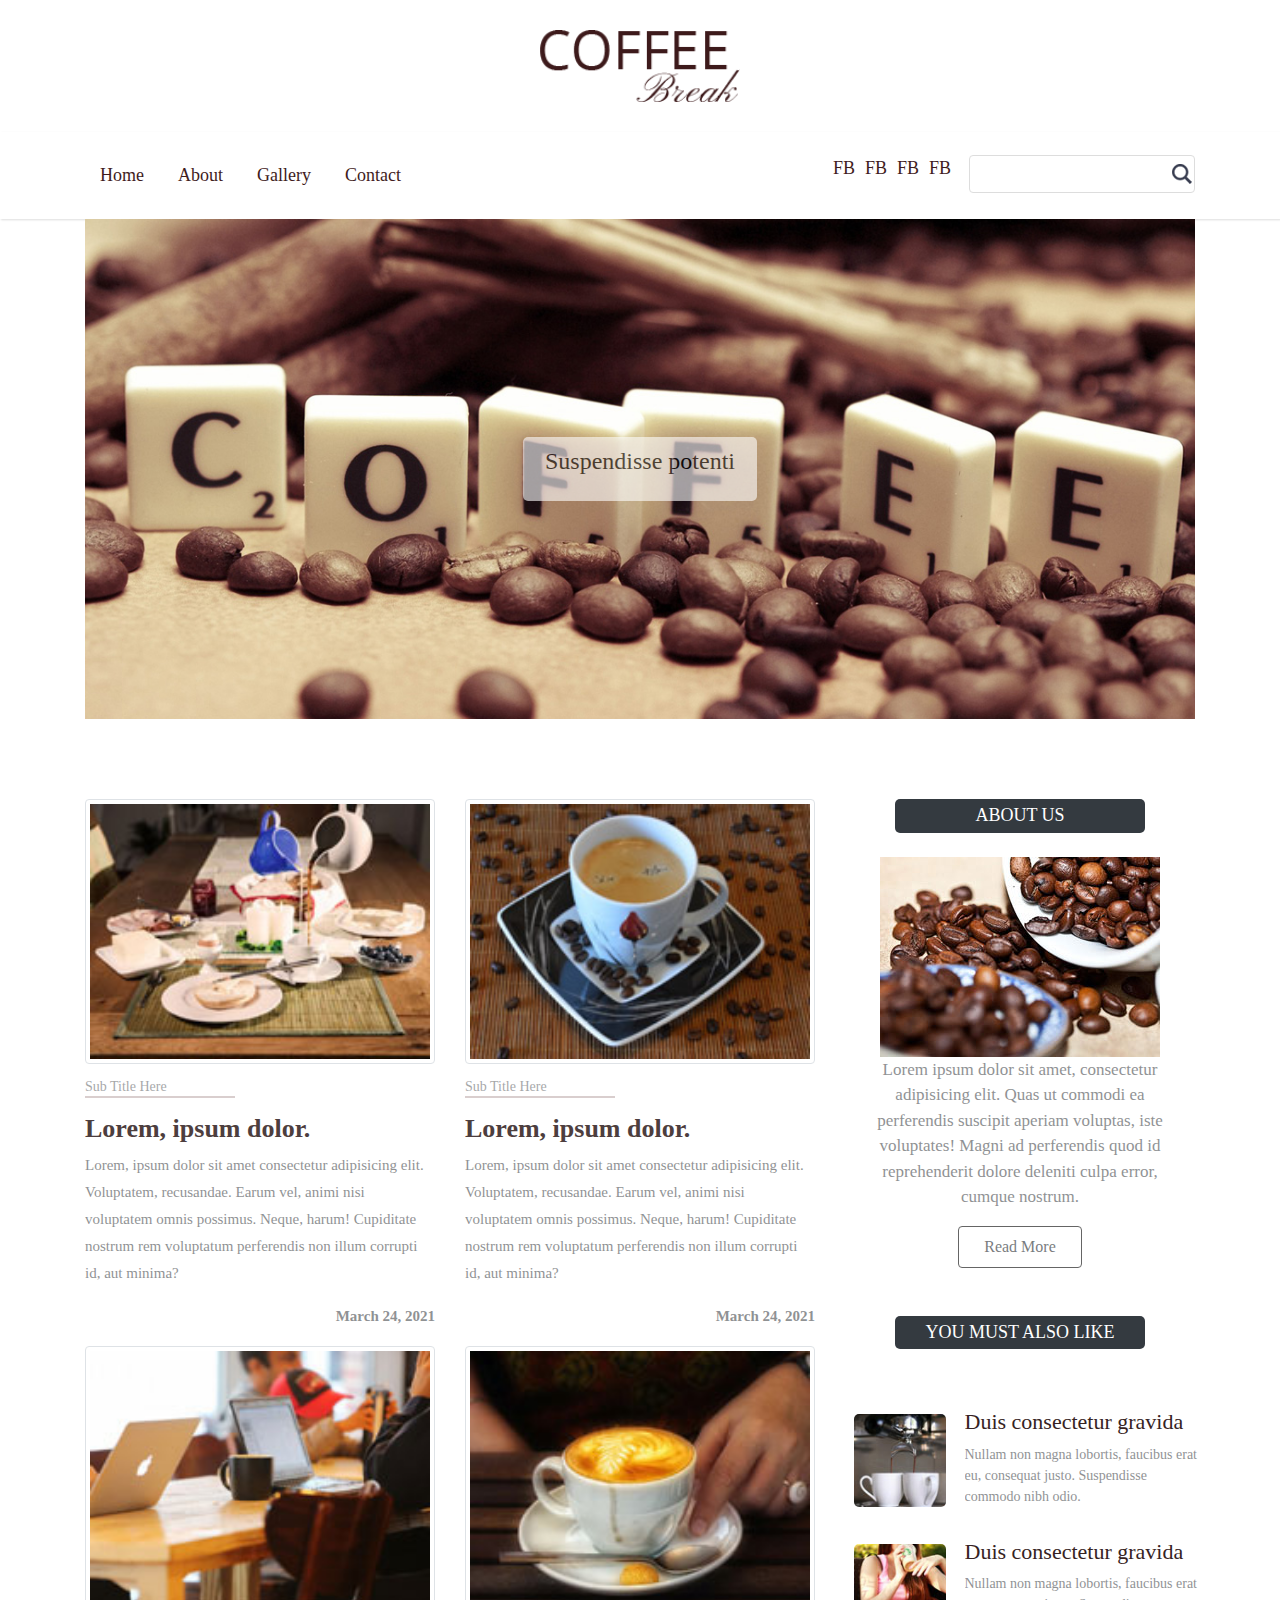
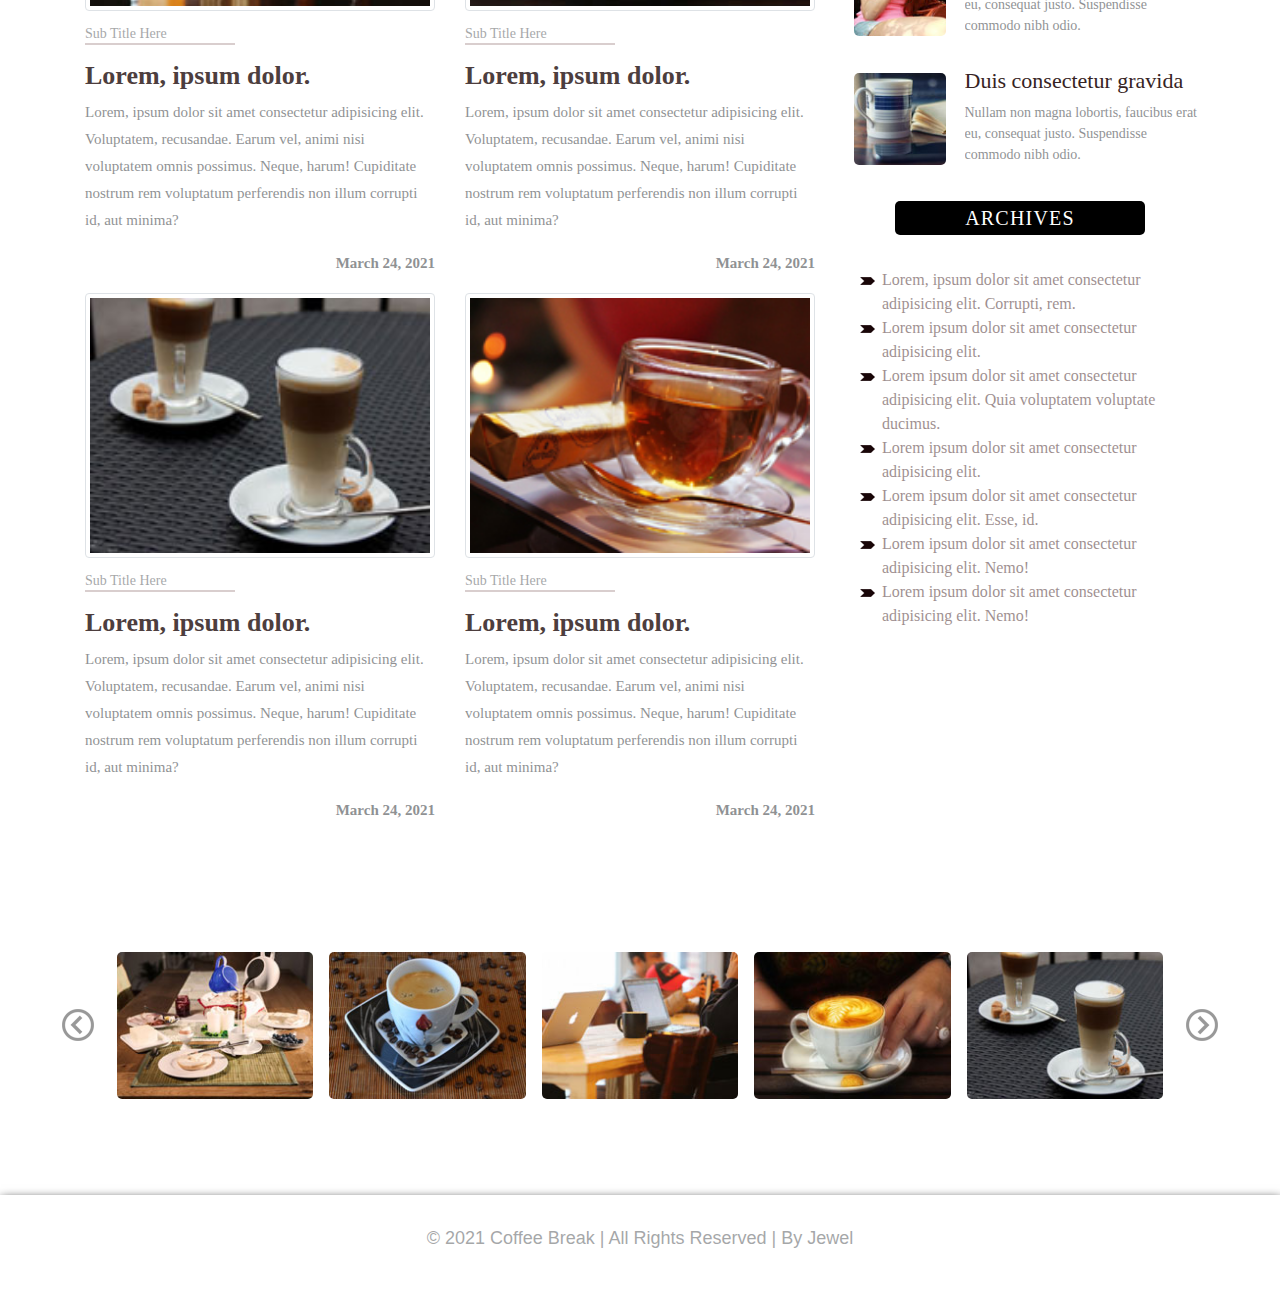
<file: index.html>
<!DOCTYPE html>
<html lang="en">
<head>
    <meta charset="UTF-8">
    <meta http-equiv="X-UA-Compatible" content="IE=edge">
    <meta name="viewport" content="width=device-width, initial-scale=1.0">
    <title>Coffe Break a Blog Category</title>
    <link rel="stylesheet" href="assets/css/bootstrap.min.css">
    <link rel="stylesheet" href="assets/css/flexisel.css">
    <link rel="stylesheet" href="assets/css/style.css">
</head>
<body>
    <header class="header-top-area">
        <div class="container">
            <div class="logo">
                <a href="index.html"><img class="img-fluid" src="assets/images/logo-1.png" alt="Logo"></a>
            </div>
        </div>
        <div class="menu-area">
           <div class="container">
                <div class="menu-left float-left">
                    <nav class="main-menu">
                        <ul>
                            <li><a href="index.html">Home</a></li>
                            <li><a href="about.html">About</a></li>
                            <li><a href="gallery.html">Gallery</a></li>
                            <li><a href="#">Contact</a></li>
                        </ul>
                    </nav>
                </div>
                <div class="menu-toggle float-left">
                    <div class="box box1"></div>
                    <div class="box box2"></div>
                    <div class="box box3"></div>
                </div>
                <!-- End Menu left -->
                <div class="menu-right float-right">
                    <ul>
                        <li><a href="#">FB</a></li>
                        <li><a href="#">FB</a></li>
                        <li><a href="#">FB</a></li>
                        <li><a href="#">FB</a></li>
                    </ul>
                   <div class="search-form ">
                    <form action="#">
                        <input type="search" class="form-control">
                    </form>
                   </div>
                </div>
           </div>
        </div>
    </header>
    <!-- End Header Area -->
    <!-- Start Banner Area -->
    <div class="banner-area">
        <div class="container">
            <div class="banner">
                <div class="title">
                    <p>Suspendisse potenti</p>
                </div>
            </div>
        </div>
    </div>
    <!-- END BANNER AREA -->
    <!-- START ABOUT AREA -->
    <section class="about-area sec-padding">
        <div class="container">
            <div class="row">
                <div class="col-lg-8 col-md-12 ">
                    <div class="about-left-area">
                        <div class="row">
                            <div class="col-lg-6 col-md-6 col-sm-6">
                                <div class="about-content">
                                   <a href="#"> <img class="img-fluid img-thumbnail" src="assets/images/s-1.jpg" alt="Janina"></a>
                                    <h5>Sub Title Here</h5>
                                    <a href="#" > <h2>Lorem, ipsum dolor.</h2></a>
                                    <p>Lorem, ipsum dolor sit amet consectetur adipisicing elit. Voluptatem, recusandae. Earum vel, animi nisi voluptatem omnis possimus. Neque, harum! Cupiditate nostrum rem voluptatum perferendis non illum corrupti id, aut minima?</p>
                                    <p class="text-right font-weight-bold">March 24, 2021</p>
                                </div>
                            </div>
                            <div class="col-lg-6 col-md-6 col-sm-6">
                                <div class="about-content">
                                   <a href="#"> <img class="img-fluid img-thumbnail" src="assets/images/s-2.jpg" alt="Janina"></a>
                                    <h5>Sub Title Here</h5>
                                    <a href="#" > <h2>Lorem, ipsum dolor.</h2></a>
                                    <p>Lorem, ipsum dolor sit amet consectetur adipisicing elit. Voluptatem, recusandae. Earum vel, animi nisi voluptatem omnis possimus. Neque, harum! Cupiditate nostrum rem voluptatum perferendis non illum corrupti id, aut minima?</p>
                                    <p class="text-right font-weight-bold">March 24, 2021</p>
                                </div>
                            </div>
                            <div class="col-lg-6 col-md-6 col-sm-6">
                                <div class="about-content">
                                   <a href="#"> <img class="img-fluid img-thumbnail" src="assets/images/s-3.jpg" alt="Janina"></a>
                                    <h5>Sub Title Here</h5>
                                    <a href="#" > <h2>Lorem, ipsum dolor.</h2></a>
                                    <p>Lorem, ipsum dolor sit amet consectetur adipisicing elit. Voluptatem, recusandae. Earum vel, animi nisi voluptatem omnis possimus. Neque, harum! Cupiditate nostrum rem voluptatum perferendis non illum corrupti id, aut minima?</p>
                                    <p class="text-right font-weight-bold">March 24, 2021</p>
                                </div>
                            </div>
                            <div class="col-lg-6 col-md-6 col-sm-6">
                                <div class="about-content">
                                   <a href="#"> <img class="img-fluid img-thumbnail" src="assets/images/s-4.jpg" alt="Janina"></a>
                                    <h5>Sub Title Here</h5>
                                    <a href="#" > <h2>Lorem, ipsum dolor.</h2></a>
                                    <p>Lorem, ipsum dolor sit amet consectetur adipisicing elit. Voluptatem, recusandae. Earum vel, animi nisi voluptatem omnis possimus. Neque, harum! Cupiditate nostrum rem voluptatum perferendis non illum corrupti id, aut minima?</p>
                                    <p class="text-right font-weight-bold">March 24, 2021</p>
                                </div>
                            </div>
                            <div class="col-lg-6 col-md-6 col-sm-6">
                                <div class="about-content">
                                   <a href="#"> <img class="img-fluid img-thumbnail" src="assets/images/s-5.jpg" alt="Janina"></a>
                                    <h5>Sub Title Here</h5>
                                    <a href="#" > <h2>Lorem, ipsum dolor.</h2></a>
                                    <p>Lorem, ipsum dolor sit amet consectetur adipisicing elit. Voluptatem, recusandae. Earum vel, animi nisi voluptatem omnis possimus. Neque, harum! Cupiditate nostrum rem voluptatum perferendis non illum corrupti id, aut minima?</p>
                                    <p class="text-right font-weight-bold">March 24, 2021</p>
                                </div>
                            </div>
                            <div class="col-lg-6 col-md-6 col-sm-6">
                                <div class="about-content">
                                   <a href="#"> <img class="img-fluid img-thumbnail" src="assets/images/s-6.jpg" alt="Janina"></a>
                                    <h5>Sub Title Here</h5>
                                    <a href="#" > <h2>Lorem, ipsum dolor.</h2></a>
                                    <p>Lorem, ipsum dolor sit amet consectetur adipisicing elit. Voluptatem, recusandae. Earum vel, animi nisi voluptatem omnis possimus. Neque, harum! Cupiditate nostrum rem voluptatum perferendis non illum corrupti id, aut minima?</p>
                                    <p class="text-right font-weight-bold">March 24, 2021</p>
                                </div>
                            </div>
                        </div>
                    </div>
                </div>
                <!--===========================********
                     End Left area
                 *****************===================== -->
                <div class="col-lg-4 col-md-12 ">
                    <div class="about-right-area ">
                       <div class="row">
                            <div class="col-lg-10 offset-lg-1 offset-md-1 col-md-10 text-center">
                                <h2 class="bg-dark text-center text-white mb-4" id="widget-heading">About us</h2>
                                <div class="article">
                                    <img class="img-fluid img-rounded" src="assets/images/c-2.jpg" alt="Single">
                                    <p>Lorem ipsum dolor sit amet, consectetur adipisicing elit. Quas ut commodi ea perferendis suscipit aperiam voluptas, iste voluptates! Magni ad perferendis quod id reprehenderit dolore deleniti culpa error, cumque nostrum.</p>
                                    <a href="#" class="btn my-btn">Read More</a>
                                </div>
                            </div>
                        </div>
                       <div class="row">
                            <div class="col-lg-12 col-md-10 text-center">
                                <h2 class="bg-dark text-center text-white mb-4 mt-5" id="widget-heading">You must also like</h2>
                        </div>
                        <!-- ************* Start Desc Widget ********** -->
                        <div class="desc-widget">
                            <div class="widget-desc">
                                <div class="img-left">
                                    <a href="#" ><img src="assets/images/c-10.jpg" alt="something"></a>
                                </div>
                                <div class="text-right">
                                    <a href="#"><h2>Duis consectetur gravida</h2></a>
                                    <p>Nullam non magna lobortis, faucibus erat eu, consequat justo. Suspendisse commodo nibh odio.</p>
                                </div>
                            </div>
                            <div class="clearfix"></div>
                            <div class="widget-desc">
                                <div class="img-left">
                                    <a href="#" ><img src="assets/images/c-12.jpg" alt="something"></a>
                                </div>
                                <div class="text-right">
                                    <a href="#"><h2>Duis consectetur gravida</h2></a>
                                    <p>Nullam non magna lobortis, faucibus erat eu, consequat justo. Suspendisse commodo nibh odio.</p>
                                </div>
                            </div>
                            <div class="clearfix"></div>
                            <div class="widget-desc">
                                <div class="img-left">
                                    <a href="#" ><img src="assets/images/c-11.jpg" alt="something"></a>
                                </div>
                                <div class="text-right">
                                    <a href="#"><h2>Duis consectetur gravida</h2></a>
                                    <p>Nullam non magna lobortis, faucibus erat eu, consequat justo. Suspendisse commodo nibh odio.</p>
                                </div>
                            </div>
                            <div class="clearfix"></div>
                        </div>
                        <!-- ************ END First Widget ************ -->
                       <div class="desc-widget anti-biotic">
                           <div class="row">
                               <div class="col-lg-12 col-md-12 col-12">
                                   <h2>archives</h2>
                               </div>
                               <ul>
                                   <li><a href="#">Lorem, ipsum dolor sit amet consectetur adipisicing elit. Corrupti, rem.</a></li>
                                   <li><a href="#">Lorem ipsum dolor sit amet consectetur adipisicing elit.</a></li>
                                   <li><a href="#">Lorem ipsum dolor sit amet consectetur adipisicing elit. Quia voluptatem voluptate ducimus.</a></li>
                                   <li><a href="#">Lorem ipsum dolor sit amet consectetur adipisicing elit.</a></li>
                                   <li><a href="#">Lorem ipsum dolor sit amet consectetur adipisicing elit. Esse, id.</a></li>
                                   <li><a href="#">Lorem ipsum dolor sit amet consectetur adipisicing elit. Nemo!</a></li>
                                   <li><a href="#">Lorem ipsum dolor sit amet consectetur adipisicing elit. Nemo!</a></li>
                               </ul>
                           </div>
                       </div>
                    </div>
                </div>
            </div>
        </div>
    </section>
    <!-- END ABOUT AREA -->
     <!--slide-starts-->
     <div class="slide">
        <div class="container">
            <div class="fle-xsel">
            <ul id="flexiselDemo3">
                <li>
                    <a href="#">
                        <div class="banner-1">
                            <img src="assets/images/s-1.jpg" class="img-fluid" alt="">
                        </div>
                    </a>
                </li>
                <li>
                    <a href="#">
                        <div class="banner-1">
                            <img src="assets/images/s-2.jpg" class="img-fluid" alt="">
                        </div>
                    </a>
                </li>			
                <li>
                    <a href="#">
                        <div class="banner-1">
                            <img src="assets/images/s-3.jpg" class="img-fluid" alt="">
                        </div>
                    </a>
                </li>		
                <li>
                    <a href="#">
                        <div class="banner-1">
                            <img src="assets/images/s-4.jpg" class="img-fluid" alt="">
                        </div>
                    </a>
                </li>	
                <li>
                    <a href="#">
                        <div class="banner-1">
                            <img src="assets/images/s-5.jpg" class="img-fluid" alt="">
                        </div>
                    </a>
                </li>	
                <li>
                    <a href="#">
                        <div class="banner-1">
                            <img src="assets/images/s-6.jpg" class="img-fluid" alt="">
                        </div>
                    </a>
                </li>				
            </ul>    
                <div class="clearfix"> </div>
            </div>
        </div>
    </div>	
<!--slide-end-->
<!-- START FOOTER AREA  -->
<footer >
    <div class="footer-area">
        <div class="container">
            <div class="col-12">
                <p>&copy; 2021 coffee break | all rights reserved | by jewel</p>
            </div>
        </div>
    </div>
</footer>
<!-- END FOOTER AREA -->

<script src="assets/js/jquery.min.js"></script>
<script src="assets/js/jquery.hoverdir.js"></script>
<script src="assets/js/jquery.chocolat.js"></script>
<script src="assets/js/easing.js"></script>
<script src="assets/js/modernizr.custom.97074.js"></script>
<script src="assets/js/move-top.js"></script>
<script src="assets/js/jquery.flexisel.js"></script>
<script src="assets/js/main.js"></script>

<script type="application/x-javascript"> addEventListener("load", function() { setTimeout(hideURLbar, 0); }, false); function hideURLbar(){ window.scrollTo(0,1); } </script>
</body>
</html>
</file>
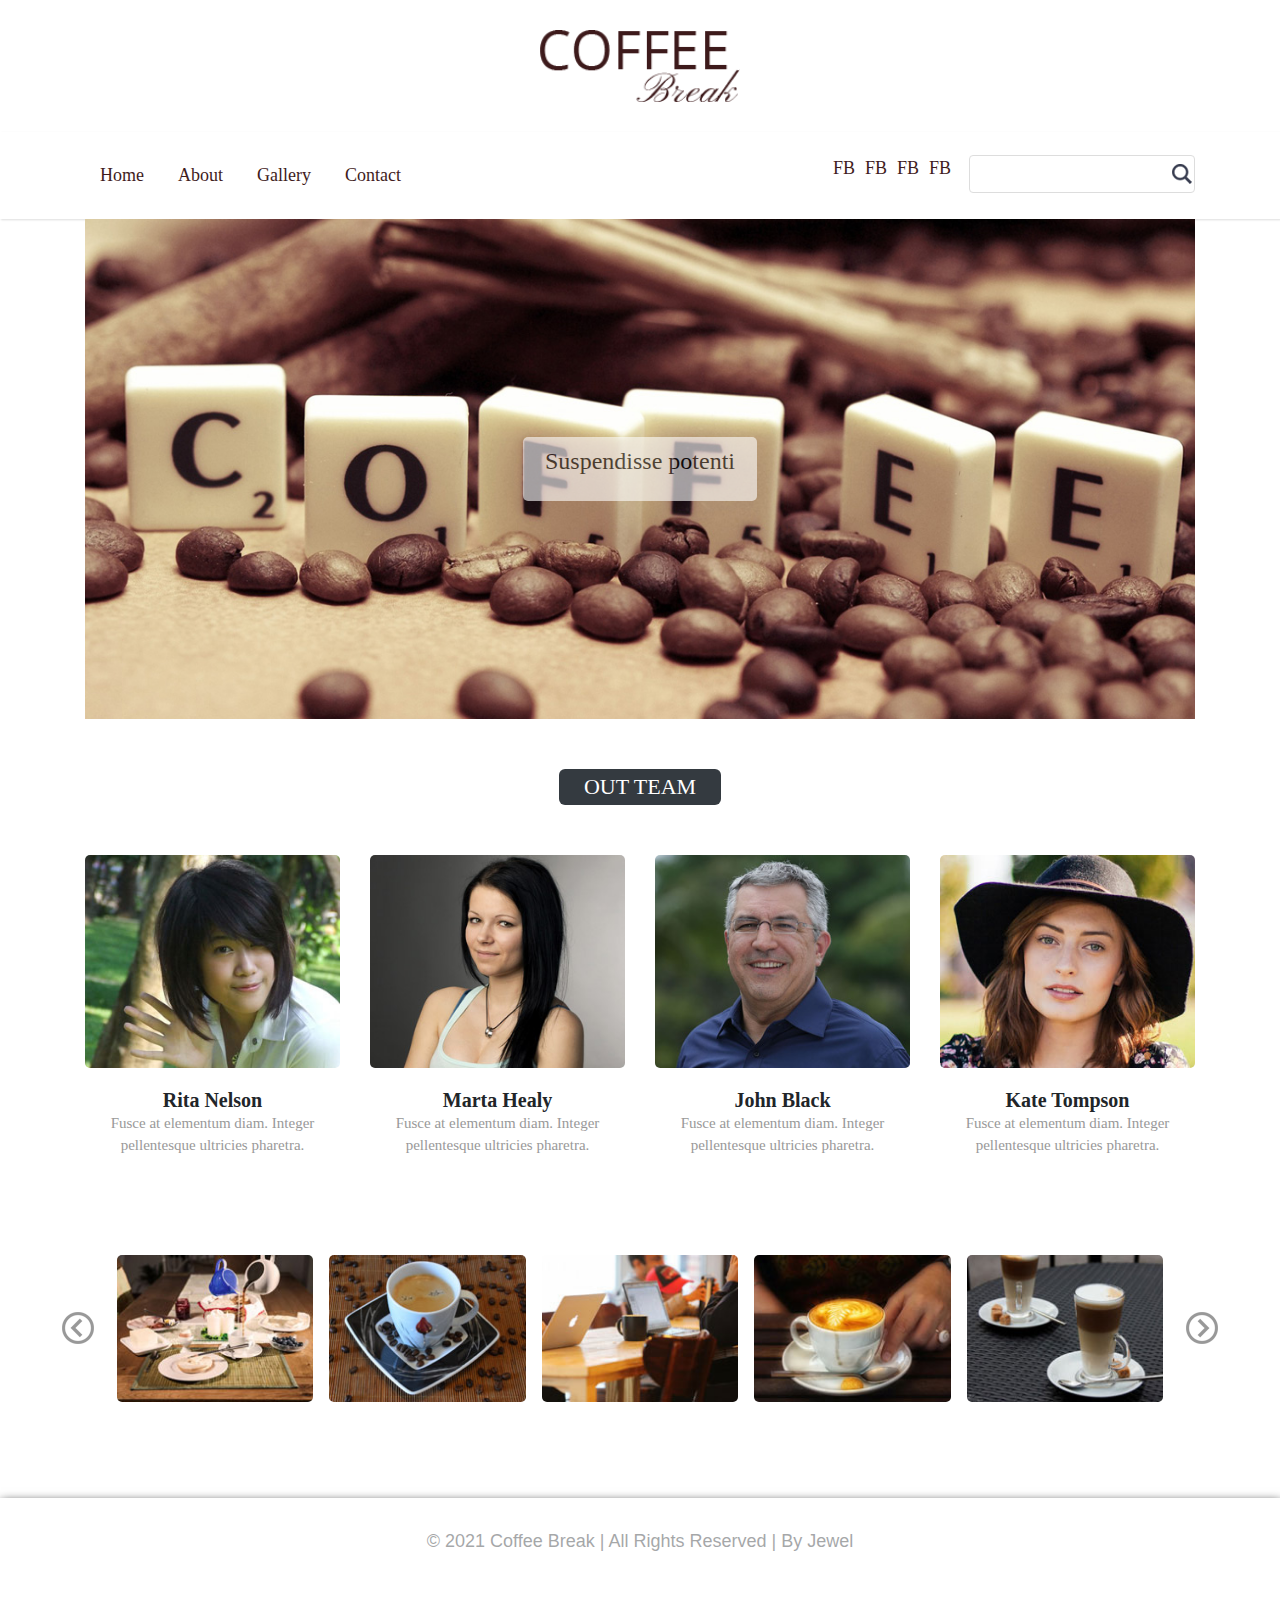
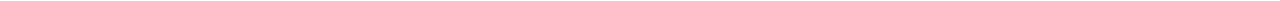
<file: about.html>
<!DOCTYPE html>
<html lang="en">
<head>
    <meta charset="UTF-8">
    <meta http-equiv="X-UA-Compatible" content="IE=edge">
    <meta name="viewport" content="width=device-width, initial-scale=1.0">
    <title>Coffe Break a Blog Category</title>
    <link rel="stylesheet" href="assets/css/bootstrap.min.css">
    <link rel="stylesheet" href="assets/css/flexisel.css">
    <link rel="stylesheet" href="assets/css/style.css">
</head>
<body>
    <header class="header-top-area">
        <div class="container">
            <div class="logo">
                <a href="index.html"><img class="img-fluid" src="assets/images/logo-1.png" alt="Logo"></a>
            </div>
        </div>
        <div class="menu-area">
           <div class="container">
                <div class="menu-left float-left">
                    <nav class="main-menu">
                        <ul>
                            <li><a href="index.html">Home</a></li>
                            <li><a href="about.html">About</a></li>
                            <li><a href="gallery.html">Gallery</a></li>
                            <li><a href="#">Contact</a></li>
                        </ul>
                    </nav>
                </div>
                <div class="menu-toggle float-left">
                    <div class="box box1"></div>
                    <div class="box box2"></div>
                    <div class="box box3"></div>
                </div>
                <!-- End Menu left -->
                <div class="menu-right float-right">
                    <ul>
                        <li><a href="#">FB</a></li>
                        <li><a href="#">FB</a></li>
                        <li><a href="#">FB</a></li>
                        <li><a href="#">FB</a></li>
                    </ul>
                   <div class="search-form ">
                    <form action="#">
                        <input type="search" class="form-control">
                    </form>
                   </div>
                </div>
           </div>
        </div>
    </header>
    <!-- End Header Area -->
    <!-- Start Banner Area -->
    <div class="banner-area">
        <div class="container">
            <div class="banner">
                <div class="title">
                    <p>Suspendisse potenti</p>
                </div>
            </div>
        </div>
    </div>
    <!-- END BANNER AREA -->
    <section class="team-area">
        <div class="container">
            <h2 class="text-uppercase bg-dark">out team</h2>
            <div class="row">
                <div class="col-lg-3 col-md-3 col-sm-6">
                    <div class="single-team-box">
                        <img src="assets/images/t-1.jpg" class="img-fluid img-rounded" alt="Team">
                        <h5>Rita Nelson</h5>
                        <p>Fusce at elementum diam. Integer pellentesque ultricies pharetra.</p>
                    </div>
                </div>
                <div class="col-lg-3 col-md-3 col-sm-6">
                    <div class="single-team-box">
                        <img src="assets/images/t-2.jpg" class="img-fluid img-rounded" alt="Team">
                        <h5>Marta Healy</h5>
                        <p>Fusce at elementum diam. Integer pellentesque ultricies pharetra.</p>
                    </div>
                </div>
                <div class="col-lg-3 col-md-3 col-sm-6">
                    <div class="single-team-box">
                        <img src="assets/images/t-3.jpg" class="img-fluid img-rounded" alt="Team">
                        <h5>John Black</h5>
                        <p>Fusce at elementum diam. Integer pellentesque ultricies pharetra.</p>
                    </div>
                </div>
                <div class="col-lg-3 col-md-3 col-sm-6">
                    <div class="single-team-box">
                        <img src="assets/images/t-4.jpg" class="img-fluid img-rounded" alt="Team">
                        <h5>Kate Tompson</h5>
                        <p>Fusce at elementum diam. Integer pellentesque ultricies pharetra.</p>
                    </div>
                </div>
            </div>
        </div>
    </section>
     <!--slide-starts-->
     <div class="slide">
        <div class="container">
            <div class="fle-xsel">
            <ul id="flexiselDemo3">
                <li>
                    <a href="#">
                        <div class="banner-1">
                            <img src="assets/images/s-1.jpg" class="img-fluid" alt="">
                        </div>
                    </a>
                </li>
                <li>
                    <a href="#">
                        <div class="banner-1">
                            <img src="assets/images/s-2.jpg" class="img-fluid" alt="">
                        </div>
                    </a>
                </li>			
                <li>
                    <a href="#">
                        <div class="banner-1">
                            <img src="assets/images/s-3.jpg" class="img-fluid" alt="">
                        </div>
                    </a>
                </li>		
                <li>
                    <a href="#">
                        <div class="banner-1">
                            <img src="assets/images/s-4.jpg" class="img-fluid" alt="">
                        </div>
                    </a>
                </li>	
                <li>
                    <a href="#">
                        <div class="banner-1">
                            <img src="assets/images/s-5.jpg" class="img-fluid" alt="">
                        </div>
                    </a>
                </li>	
                <li>
                    <a href="#">
                        <div class="banner-1">
                            <img src="assets/images/s-6.jpg" class="img-fluid" alt="">
                        </div>
                    </a>
                </li>				
            </ul>    
                <div class="clearfix"> </div>
            </div>
        </div>
    </div>	
<!--slide-end-->
<!-- START FOOTER AREA  -->
<footer >
    <div class="footer-area">
        <div class="container">
            <div class="col-12">
                <p>&copy; 2021 coffee break | all rights reserved | by jewel</p>
            </div>
        </div>
    </div>
</footer>
<!-- END FOOTER AREA -->

<script src="assets/js/jquery.min.js"></script>
<script src="assets/js/jquery.hoverdir.js"></script>
<script src="assets/js/jquery.chocolat.js"></script>
<script src="assets/js/easing.js"></script>
<script src="assets/js/modernizr.custom.97074.js"></script>
<script src="assets/js/move-top.js"></script>
<script src="assets/js/jquery.flexisel.js"></script>
<script src="assets/js/main.js"></script>

<script type="application/x-javascript"> addEventListener("load", function() { setTimeout(hideURLbar, 0); }, false); function hideURLbar(){ window.scrollTo(0,1); } </script>
</body>
</html>
</file>
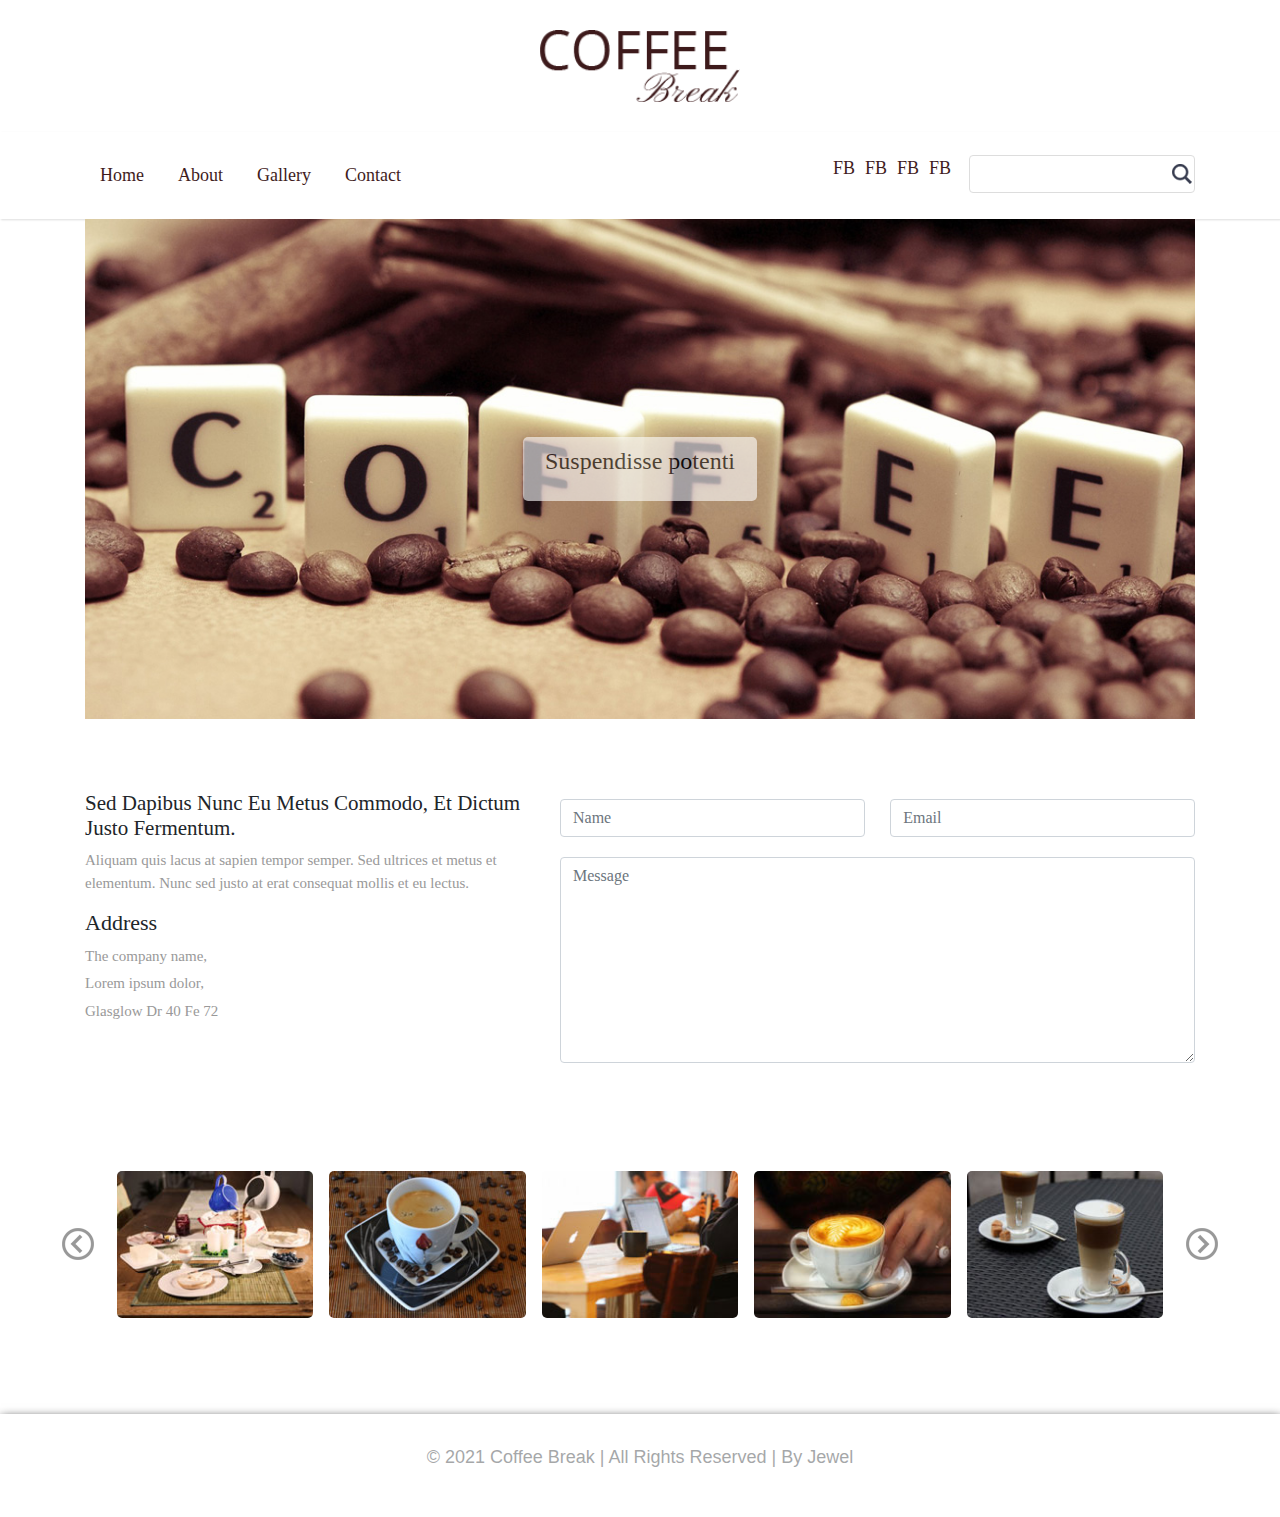
<file: contact.html>
<!DOCTYPE html>
<html lang="en">
<head>
    <meta charset="UTF-8">
    <meta http-equiv="X-UA-Compatible" content="IE=edge">
    <meta name="viewport" content="width=device-width, initial-scale=1.0">
    <title>Coffe Break a Blog Category</title>
    <link rel="stylesheet" href="assets/css/bootstrap.min.css">
    <link rel="stylesheet" href="assets/css/flexisel.css">
    <link rel="stylesheet" href="assets/css/style.css">
</head>
<body>
    <header class="header-top-area">
        <div class="container">
            <div class="logo">
                <a href="index.html"><img class="img-fluid" src="assets/images/logo-1.png" alt="Logo"></a>
            </div>
        </div>
        <div class="menu-area">
           <div class="container">
                <div class="menu-left float-left">
                    <nav class="main-menu">
                        <ul>
                            <li><a href="index.html">Home</a></li>
                            <li><a href="about.html">About</a></li>
                            <li><a href="gallery.html">Gallery</a></li>
                            <li><a href="#">Contact</a></li>
                        </ul>
                    </nav>
                </div>
                <div class="menu-toggle float-left">
                    <div class="box box1"></div>
                    <div class="box box2"></div>
                    <div class="box box3"></div>
                </div>
                <!-- End Menu left -->
                <div class="menu-right float-right">
                    <ul>
                        <li><a href="#">FB</a></li>
                        <li><a href="#">FB</a></li>
                        <li><a href="#">FB</a></li>
                        <li><a href="#">FB</a></li>
                    </ul>
                   <div class="search-form ">
                    <form action="#">
                        <input type="search" class="form-control">
                    </form>
                   </div>
                </div>
           </div>
        </div>
    </header>
    <!-- End Header Area -->
    <!-- Start Banner Area -->
    <div class="banner-area">
        <div class="container">
            <div class="banner">
                <div class="title">
                    <p>Suspendisse potenti</p>
                </div>
            </div>
        </div>
    </div>
    <!-- END BANNER AREA -->
    <section class="map-area">
        <div class="container">
            <div class="map">
                <!-- ----------- Nothing Found --------- -->
            </div>
        </div>
    </section>
    <div class="form-area">
        <div class="container">
            <div class="contact-form">
                <div class="row">
                    <div class="col-lg-5 col-md-5 col-12">
                       <div class="left-form-area">
                            <h4>Sed dapibus nunc eu metus commodo, et dictum justo fermentum.</h4>
                            <p>Aliquam quis lacus at sapien tempor semper. Sed ultrices et metus et elementum. Nunc sed justo at erat consequat mollis et eu lectus.</p>
                            <address>
                                <h5>address</h5>
                                <p>The company name,</p> 
                                <p>Lorem ipsum dolor,</p>
                                <p> Glasglow Dr 40 Fe 72</p>
                            </address>
                       </div>
                    </div>
                    <div class="col-lg-7 col-md-7 col-12">
                      <div class="form-right">
                        <form>
                            <div class="form-group">
                                <input type="text" class="form-control float-left" placeholder="Name">
                            </div> 
                            <div class="form-group">
                                <input type="email" class="form-control float-right" placeholder="Email">
                            </div>
                            <div class="clearfix"></div>
                            <div class="form-group">
                                <textarea class="form-control" placeholder="Message" rows="8" cols="5"></textarea>
                            </div>
                        </form>
                      </div>
                    </div>
                </div>
            </div>
        </div>
    </div>
     <!--slide-starts-->
     <div class="slide">
        <div class="container">
            <div class="fle-xsel">
            <ul id="flexiselDemo3">
                <li>
                    <a href="#">
                        <div class="banner-1">
                            <img src="assets/images/s-1.jpg" class="img-fluid" alt="">
                        </div>
                    </a>
                </li>
                <li>
                    <a href="#">
                        <div class="banner-1">
                            <img src="assets/images/s-2.jpg" class="img-fluid" alt="">
                        </div>
                    </a>
                </li>			
                <li>
                    <a href="#">
                        <div class="banner-1">
                            <img src="assets/images/s-3.jpg" class="img-fluid" alt="">
                        </div>
                    </a>
                </li>		
                <li>
                    <a href="#">
                        <div class="banner-1">
                            <img src="assets/images/s-4.jpg" class="img-fluid" alt="">
                        </div>
                    </a>
                </li>	
                <li>
                    <a href="#">
                        <div class="banner-1">
                            <img src="assets/images/s-5.jpg" class="img-fluid" alt="">
                        </div>
                    </a>
                </li>	
                <li>
                    <a href="#">
                        <div class="banner-1">
                            <img src="assets/images/s-6.jpg" class="img-fluid" alt="">
                        </div>
                    </a>
                </li>				
            </ul>    
                <div class="clearfix"> </div>
            </div>
        </div>
    </div>	
<!--slide-end-->
<!-- START FOOTER AREA  -->
<footer >
    <div class="footer-area">
        <div class="container">
            <div class="col-12">
                <p>&copy; 2021 coffee break | all rights reserved | by jewel</p>
            </div>
        </div>
    </div>
</footer>
<!-- END FOOTER AREA -->

<script src="assets/js/jquery.min.js"></script>
<script src="assets/js/jquery.hoverdir.js"></script>
<script src="assets/js/jquery.chocolat.js"></script>
<script src="assets/js/easing.js"></script>
<script src="assets/js/modernizr.custom.97074.js"></script>
<script src="assets/js/move-top.js"></script>
<script src="assets/js/jquery.flexisel.js"></script>
<script src="assets/js/main.js"></script>

<script type="application/x-javascript"> addEventListener("load", function() { setTimeout(hideURLbar, 0); }, false); function hideURLbar(){ window.scrollTo(0,1); } </script>
</body>
</html>
</file>
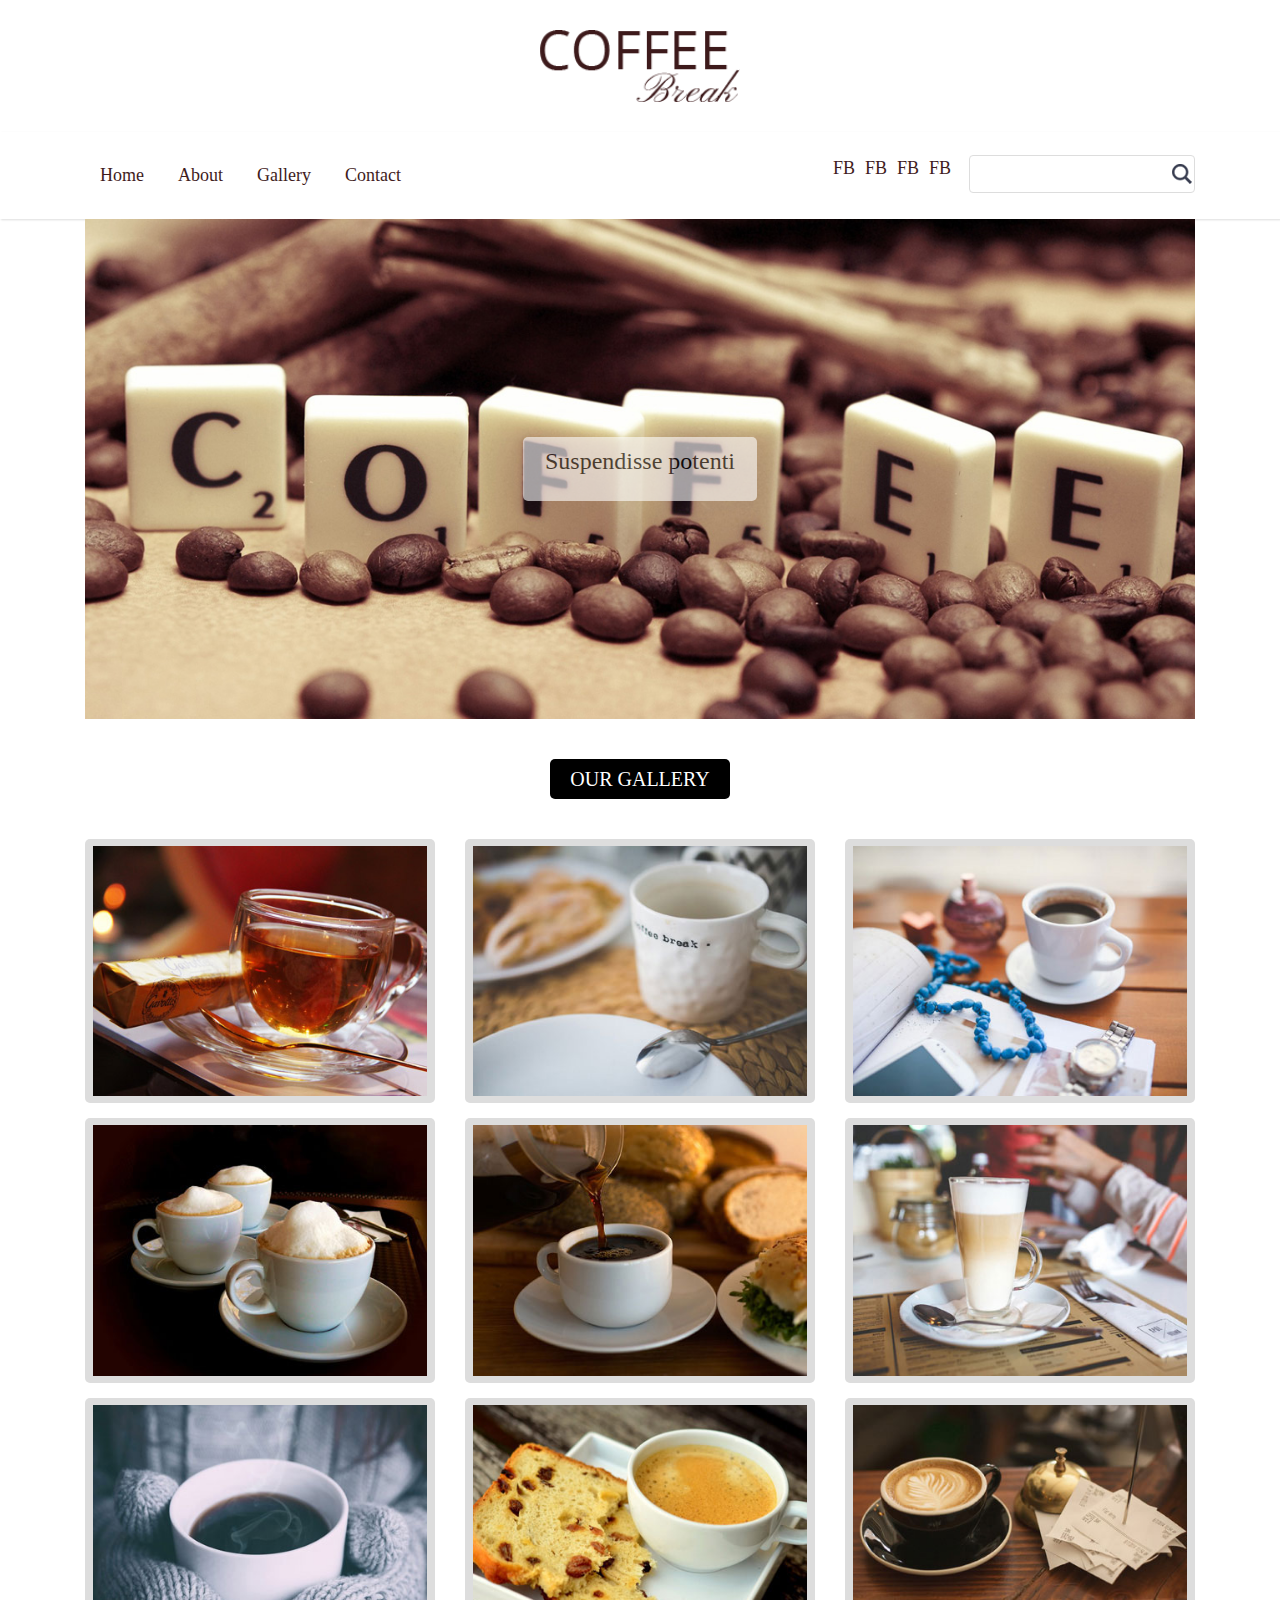
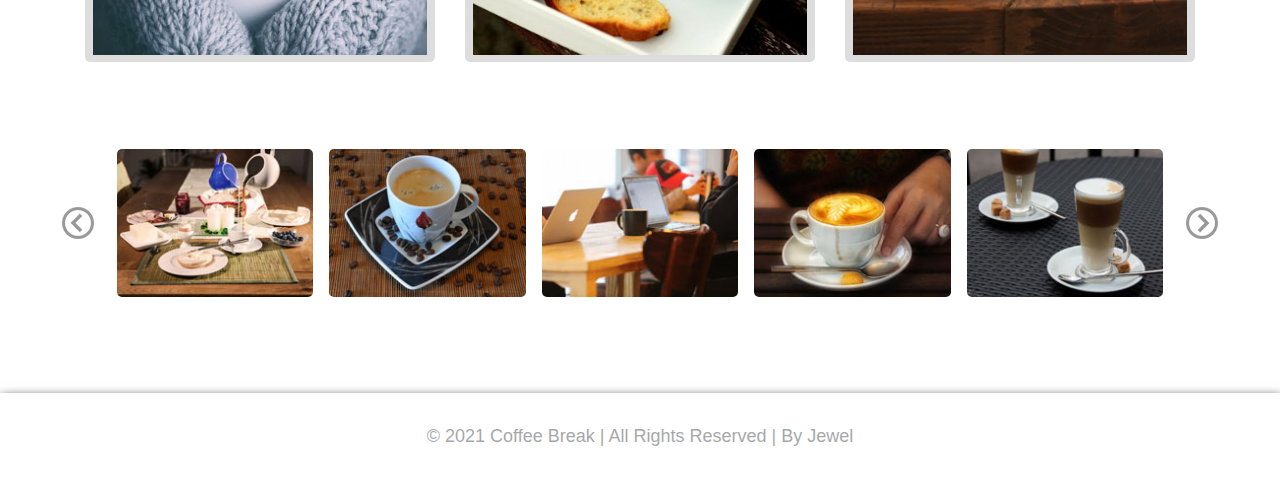
<file: gallery.html>
<!DOCTYPE html>
<html lang="en">
<head>
    <meta charset="UTF-8">
    <meta http-equiv="X-UA-Compatible" content="IE=edge">
    <meta name="viewport" content="width=device-width, initial-scale=1.0">
    <title>Coffe Break a Blog Category</title>
    <link rel="stylesheet" href="assets/css/bootstrap.min.css">
    <link rel="stylesheet" href="assets/css/flexisel.css">
    <link rel="stylesheet" href="assets/css/style.css">
</head>
<body>
    <header class="header-top-area">
        <div class="container">
            <div class="logo">
                <a href="index.html"><img class="img-fluid" src="assets/images/logo-1.png" alt="Logo"></a>
            </div>
        </div>
        <div class="menu-area">
           <div class="container">
                <div class="menu-left float-left">
                    <nav class="main-menu">
                        <ul>
                            <li><a href="index.html">Home</a></li>
                            <li><a href="about.html">About</a></li>
                            <li><a href="gallery.html">Gallery</a></li>
                            <li><a href="contact.html">Contact</a></li>
                        </ul>
                    </nav>
                </div>
                <div class="menu-toggle float-left">
                    <div class="box box1"></div>
                    <div class="box box2"></div>
                    <div class="box box3"></div>
                </div>
                <!-- End Menu left -->
                <div class="menu-right float-right">
                    <ul>
                        <li><a href="#">FB</a></li>
                        <li><a href="#">FB</a></li>
                        <li><a href="#">FB</a></li>
                        <li><a href="#">FB</a></li>
                    </ul>
                   <div class="search-form ">
                    <form action="#">
                        <input type="search" class="form-control">
                    </form>
                   </div>
                </div>
           </div>
        </div>
    </header>
    <!-- End Header Area -->
    <!-- Start Banner Area -->
    <div class="banner-area">
        <div class="container">
            <div class="banner">
                <div class="title">
                    <p>Suspendisse potenti</p>
                </div>
            </div>
        </div>
    </div>
    <!-- END BANNER AREA -->
    <section class="gallery-area">
        <div class="container">
            <h2 class="text-uppercase">our gallery</h2>
            <div class="row">
                <div class="col-lg-4 col-md-4 col-sm-4">
                    <div class="single-box">
                        <a href="#"><img src="assets/images/g-1.jpg" class="img-fluid" alt=""></a>
                    </div>
                </div>
                <div class="col-lg-4 col-md-4 col-sm-4">
                    <div class="single-box">
                        <a href="#"><img src="assets/images/g-2.jpg" class="img-fluid" alt=""></a>
                    </div>
                </div>
                <div class="col-lg-4 col-md-4 col-sm-4">
                    <div class="single-box">
                        <a href="#"><img src="assets/images/g-3.jpg" class="img-fluid" alt=""></a>
                    </div>
                </div>
            </div>
            <div class="row">
                <div class="col-lg-4 col-md-4 col-sm-4">
                    <div class="single-box">
                        <a href="#"><img src="assets/images/g-4.jpg" class="img-fluid" alt=""></a>
                    </div>
                </div>
                <div class="col-lg-4 col-md-4 col-sm-4">
                    <div class="single-box">
                        <a href="#"><img src="assets/images/g-5.jpg" class="img-fluid" alt=""></a>
                    </div>
                </div>
                <div class="col-lg-4 col-md-4 col-sm-4">
                    <div class="single-box">
                        <a href="#"><img src="assets/images/g-6.jpg" class="img-fluid" alt=""></a>
                    </div>
                </div>
            </div>
            <div class="row">
                <div class="col-lg-4 col-md-4 col-sm-4">
                    <div class="single-box">
                        <a href="#"><img src="assets/images/g-7.jpg" class="img-fluid" alt=""></a>
                    </div>
                </div>
                <div class="col-lg-4 col-md-4 col-sm-4">
                    <div class="single-box">
                        <a href="#"><img src="assets/images/g-8.jpg" class="img-fluid" alt=""></a>
                    </div>
                </div>
                <div class="col-lg-4 col-md-4 col-sm-4">
                    <div class="single-box">
                        <a href="#"><img src="assets/images/g-9.jpg" class="img-fluid" alt=""></a>
                    </div>
                </div>
            </div>
        </div>
    </section>
     <!--slide-starts-->
     <div class="slide">
        <div class="container">
            <div class="fle-xsel">
            <ul id="flexiselDemo3">
                <li>
                    <a href="#">
                        <div class="banner-1">
                            <img src="assets/images/s-1.jpg" class="img-fluid" alt="">
                        </div>
                    </a>
                </li>
                <li>
                    <a href="#">
                        <div class="banner-1">
                            <img src="assets/images/s-2.jpg" class="img-fluid" alt="">
                        </div>
                    </a>
                </li>			
                <li>
                    <a href="#">
                        <div class="banner-1">
                            <img src="assets/images/s-3.jpg" class="img-fluid" alt="">
                        </div>
                    </a>
                </li>		
                <li>
                    <a href="#">
                        <div class="banner-1">
                            <img src="assets/images/s-4.jpg" class="img-fluid" alt="">
                        </div>
                    </a>
                </li>	
                <li>
                    <a href="#">
                        <div class="banner-1">
                            <img src="assets/images/s-5.jpg" class="img-fluid" alt="">
                        </div>
                    </a>
                </li>	
                <li>
                    <a href="#">
                        <div class="banner-1">
                            <img src="assets/images/s-6.jpg" class="img-fluid" alt="">
                        </div>
                    </a>
                </li>				
            </ul>    
                <div class="clearfix"> </div>
            </div>
        </div>
    </div>	
<!--slide-end-->
<!-- START FOOTER AREA  -->
<footer >
    <div class="footer-area">
        <div class="container">
            <div class="col-12">
                <p>&copy; 2021 coffee break | all rights reserved | by jewel</p>
            </div>
        </div>
    </div>
</footer>
<!-- END FOOTER AREA -->

<script src="assets/js/jquery.min.js"></script>
<script src="assets/js/jquery.hoverdir.js"></script>
<script src="assets/js/jquery.chocolat.js"></script>
<script src="assets/js/easing.js"></script>
<script src="assets/js/modernizr.custom.97074.js"></script>
<script src="assets/js/move-top.js"></script>
<script src="assets/js/jquery.flexisel.js"></script>
<script src="assets/js/main.js"></script>

<script type="application/x-javascript"> addEventListener("load", function() { setTimeout(hideURLbar, 0); }, false); function hideURLbar(){ window.scrollTo(0,1); } </script>
</body>
</html>
</file>
<file: assets/css/flexisel.css>
/*-- flexisel --*/
#flexiselDemo1, #flexiselDemo2, #flexiselDemo3 {
	display: none;
}
.nbs-flexisel-container {
	position: relative;
	max-width: 100%;
}
.nbs-flexisel-ul {
	position: relative;
	width: 9999px;
	margin: 0px;
	padding: 0px;
	list-style-type: none;
	text-align: center;
}
.nbs-flexisel-inner {
	overflow: hidden;
	margin: 0 auto;
}
.nbs-flexisel-item {
	float: left;
	margin:0px;
	padding:0px;
	cursor: pointer;
	position: relative;
	line-height: 0px;
}
.nbs-flexisel-item > img {
	cursor: pointer;
	position: relative;
	margin-top:5px;
	margin-bottom: 10px;
	max-width:240px;
	max-height:240px;
	border-radius:3px;
	-webkit-border-radius:3px;
	-moz-border-radius:3px;
	-o-border-radius:3px;
}
.nbs-flexisel-item p{
	padding:0px;
}
.nbs-flexisel-item p a{
	color:#000;
	font-size:1.2em;
}
.nbs-flexisel-item p a:hover{
	color:#6CC372;
}
.nbs-flexisel-nav-left, .nbs-flexisel-nav-right {
	width: 34px;
	height: 34px;
	position: absolute;
	cursor: pointer;
	z-index: 100;
	margin-top:0em;
}
.nbs-flexisel-nav-left {
	left:-3em;
	background: url('../images/left.png') no-repeat 1px 1px ;
}
.nbs-flexisel-nav-right {
	right:-3em;
	background: url('../images/right.png') no-repeat 1px 1px ;
}
.banner-1 {
	margin: 0em 0.5em;
}
.banner-1 img{
	border-radius: 5px;
	-webkit-border-radius: 5px;
	-moz-border-radius: 5px;
	-o-border-radius: 5px;
	-ms-border-radius: 5px;
}
.fle-xsel {
	padding: 2em 1.5em;
}
.slide {
	padding-bottom: 4em;
}
/*--flexisel--*/
</file>
<file: assets/css/style.css>
@font-face {
    font-family:Raleway-Regualr;
    src:url(../fonts/Raleway-Regular.ttf) format(raleway);
}
@font-face{
    font-family: RobotoSlab-Regular;
    src:url(../fonts/RobotoSlab-Regular.ttf) format(RobotoSlab);
}
body{
    margin:0px;
    padding:0px;
    font-family: Raleway-Regular;
}
a{
    text-decoration: none !important;
}
.header-top-area .logo{
    text-align: center;
    padding:30px 0px;
}
.header-top-area .logo img{
    width:200px;
    height: auto;
}
.menu-area{
    background:#fff;
    padding:20px;
    box-shadow: 1px 1px 2px #ddd;
}
.menu-area:after{
    content: '';
    display: block;
    clear: both;
}
.menu-area .main-menu ul{
    margin:0px;
    padding:0px;
    list-style-type: none;
}
.menu-area .main-menu ul li{
    display: inline-block;
}
.menu-area .main-menu ul li a{
    text-decoration: none;
    display: block;
    font-size:18px;
    padding:10px 15px;
    color:#3F1C1D;
    font-weight:400;
}
.menu-area .main-menu ul li a:hover{
    opacity: .4;
    transition: .3s;
}
.menu-toggle{
    display: none;
}
.menu-toggle .box {
    width:30px;
    border-bottom:3px solid lime;
    padding:4px;
    text-align: center;
    position: relative;
}
.menu-toggle:hover .box2{
    display: none;
}
.menu-toggle:hover .box1{
    transform: rotate(45deg);
    transition:.5s;
    position: absolute;
}
.menu-toggle:hover .box3{
    transform: rotate(-45deg);
    transition:.5s;
    position: absolute;
}
/* End Menu Left */
.menu-area .menu-right ul{
    margin:0px;
    padding:0px;
    list-style-type: none;
    display: inline;
    margin-right:15px;
}
.menu-area .menu-right ul li{
    display: inline-block;
}
.menu-area .menu-right ul li a{
    font-size:18px;
    padding:3px;
    display: block;
    text-decoration: none;
    color:#3F1C1D;
}
.menu-area .menu-right ul li a:hover{
    transform:rotateY(360deg);
    transition:.4s;
}
.menu-area .search-form{
    float: right;
}
.menu-area .search-form input {
    background-image: url("../images/search.png");
    background-repeat: no-repeat;
    border: 1px solid #ddd;
    background-position: right;
    margin-top:3px;
} 
/* Banner Area Start */
.banner {
    background-image: url("../images/banner.jpg");
    height: 500px;
    background-position: center center;
    background-size: cover;
    position: relative;
}
@media screen and (min-width:570px) and (max-width:768px) {
    .banner{
        height:400px;
        width:100%;
    }
    .banner p{
        font-size:17px;
    }
}
@media screen and (min-width:320px) and (max-width:569px) {
    .banner{
        height:300px;
    }
    .banner p{
        font-size:15px;
    }
}
.banner  p {
    font-size: 24px;
    color: #0a0808;
    font-family: tahoma;
    padding: 6px 22px;
    text-align: center;
}
.title {
    position: absolute;
    left: 50%;
    top: 50%;
    align-items: center;
    transform: translate(-50%,-50%);
    background: #fff;
    opacity: .6;
    border-radius:5px;
}
/* Start About Area */
/* About Left Area Start */
.sec-padding{
    padding:80px 0px;
}
.about-left-area .about-content img {
    width: 100%;
    display: block;
}
.about-left-area .about-content h5 {
    font-size: 14px;
    margin-top: 15px;
    opacity: 0.4;
    margin-bottom: 15px;
}
.about-left-area .about-content h5::after {
    content: "";
    height: 1px;
    border: 1px solid rgb(161, 134, 134);
    display: block;
    width: 150px;
}
.about-left-area .about-content h2 {
    font-size: 26px;
    font-family: Geneva;
    color: rgb(77, 62, 62);
    font-weight: 600;
}
.about-left-area .about-content p {
    font-size: 15px;
    margin-left: 0px;
    display: block;
    padding: 0px !important;
    line-height: 1.8;
    opacity: 0.5;
}
/* About Left Area End*/

/* About Right Area Start */
.about-right-area{
    margin:auto;
}
#widget-heading  {
    border-radius: 5px;
    font-size: 18px;
    padding: 6px 0px;
    text-transform: uppercase;
    width: 250px;
    margin: auto;
}
.article {
    text-align: center;
}
.about-right-area article img {
    display: block;
    align-items: center;
    margin: auto;
    width: 100%;
    border-radius: 5px;
}
.about-right-area p {
    font-size: 17px;
    text-align: center;
    opacity: 0.5;
}
.about-right-area .my-btn  {
    border: 1px solid rgb(0, 0, 0);
    opacity: 0.6;
    display: inline-block;
    text-align: center;
    padding:8px 25px;
}
.about-right-area .my-btn:hover{
    background:#000;
    color:#fff;
    transition:.4s;
}

.desc-widget {
    margin-top: 20px;
}
.widget-desc{
    padding: 16px 5px;
}
.widget-desc .img-left {
    float: left;
    width: 25%;
    margin-right: 2%;
    margin-left: 5%;
    display: block;
    overflow: hidden;
}
.widget-desc .img-left img {
    width: 100%;
    border-radius: 5px;
    display: block;
    text-align: center;
    margin-top: 5px;
}
.text-right {
    float: right;
    width: 65%;
    text-align: left;
    display: block;
    overflow: hidden;
}
.text-right h2 {
    font-size: 22px;
    text-align: left;
    color: rgb(54, 35, 35);
    padding: 0px;
}
.text-right p {
    font-size: 14px;
    text-align: left;
    margin-left: 0px;
    padding-left: 0px;
}
.desc-widget.anti-biotic {
    margin: auto;
    width: 250px;
    margin-top: 20px;
}
.desc-widget.anti-biotic h2 {
    font-size: 20px;
    background: rgb(0, 0, 0) none repeat scroll 0% 0%;
    color: rgb(255, 255, 255);
    text-align: center;
    padding: 5px;
    border-radius: 5px;
    text-transform: uppercase;
    letter-spacing: 1.2px;
}
.desc-widget.anti-biotic ul{
    margin:0px;
    padding:0px;
    text-align: left;
    list-style-image: url('../images/dot.png');
    margin-top:25px;
}
.desc-widget.anti-biotic ul li{
    margin-left:2px;
}
.desc-widget.anti-biotic ul li a{
    color:#3F1C1D;
    opacity: .5;
    display: block;
}
.desc-widget.anti-biotic ul li a:hover{
    color: rgb(187, 25, 25);
}
/* About Right Area End */
/* START FOOTER  AREA */
footer {
    padding: 20px 0px;
    box-shadow: 1px 4px 10px rgb(0, 0, 0);
}
.footer-area p {
    font-size: 18px;
    text-transform: capitalize;
    font-family: 'Segoe UI', Tahoma, Geneva, Verdana, sans-serif !important;
    text-align: center;
    padding: 10px 0px;
    opacity: .4;
}
/* END FOOTER  AREA */

/* MEDIA QUERY START */
@media screen and (max-width:992px) {
    .menu-area .menu-left{
        display: none;
    }
    .menu-area .menu-toggle{
        display: inline-block;
    }
}

/************************************************
********************************************************
                        END INDEX FILE 
***************************************
********************************************************** */


/********** START ABOUT FILE FROM HERE *************/
.team-area {
    text-align: center;
    padding: 50px 0px;
}
.team-area h2 {
    color: rgb(255, 255, 255);
    font-size: 22px;
    display: inline-block;
    text-align: center;
    padding: 5px 25px;
    border-radius: 6px;
    margin-bottom: 50px;
}
.team-area .single-team-box img {
    border-radius: 5px;
    width: 100%;
    height: auto;
}
.team-area .single-team-box h5 {
    font-size: 20px;
    font-family: Raleway-Regualr;
    font-weight: 600;
    margin: 20px 0px 0px;
}
.team-area .single-team-box p {
    font-size: 15px;
    line-height: 1.5;
    color: rgb(153, 153, 153);
}
/* ***************** END ABOUT AREA HERE **************** */

/* ******************** START GALLERY AREA ******************** */
.gallery-area{
    text-align: center;
    padding:40px 0px;
}
.gallery-area .single-box img{
    border-radius: 5px;
    padding: 7px 8px;
    background: #ddd;
}
.gallery-area h2 {
    font-size: 20px;
    background: rgb(0, 0, 0) none repeat scroll 0% 0%;
    display: inline-block;
    color: rgb(255, 255, 255);
    padding: 8px 20px;
    border-radius: 5px;
    margin-bottom: 40px;
}
.gallery-area .single-box {
    border-radius: 1px;
    margin: 0px;
    margin-bottom: 15px;
}

/* ******************** END GALLERY AREA ******************** */
/* **************** START CONTACT AREA ********** */
.left-form-area h4 {
    margin-top: 12px;
    font-size: 21px;
    text-transform: capitalize;
    padding: 0px;
    text-align: left;
    font-family: Raleway-Regular;
}
.left-form-area p {
    font-size: 15px;
    color: rgb(153, 153, 153);
    text-align: left;
    font-family: Raleway-Regular;
}
.left-form-area address h5 {
    font-size: 22px;
    text-transform: capitalize;
}
.left-form-area address p {
    padding: 0px;
    margin: 5px 0px 0px;
    text-align: left;
}
.form-right{

}
.contact-form form input[type="text"] {
    width:48%;
    float: left;
    margin-right:4%;
}
.contact-form form input[type="email"] {
    width:48%;
    float: right;
}
.form-group {
    margin-top: 20px;
}
.form-area{
    padding:60px 0px;
}
@media screen and (min-width:300px) and (max-width:568px) {
    .contact-form form input[type="text"] {
        width:100%;
        float: none;
        margin-right:0%;
        margin-bottom:20px;
    }
    .contact-form form input[type="email"] {
        width:100%;
        float: none;
    }
}
/* *************** END CONTACT AREA ************* */
</file>
